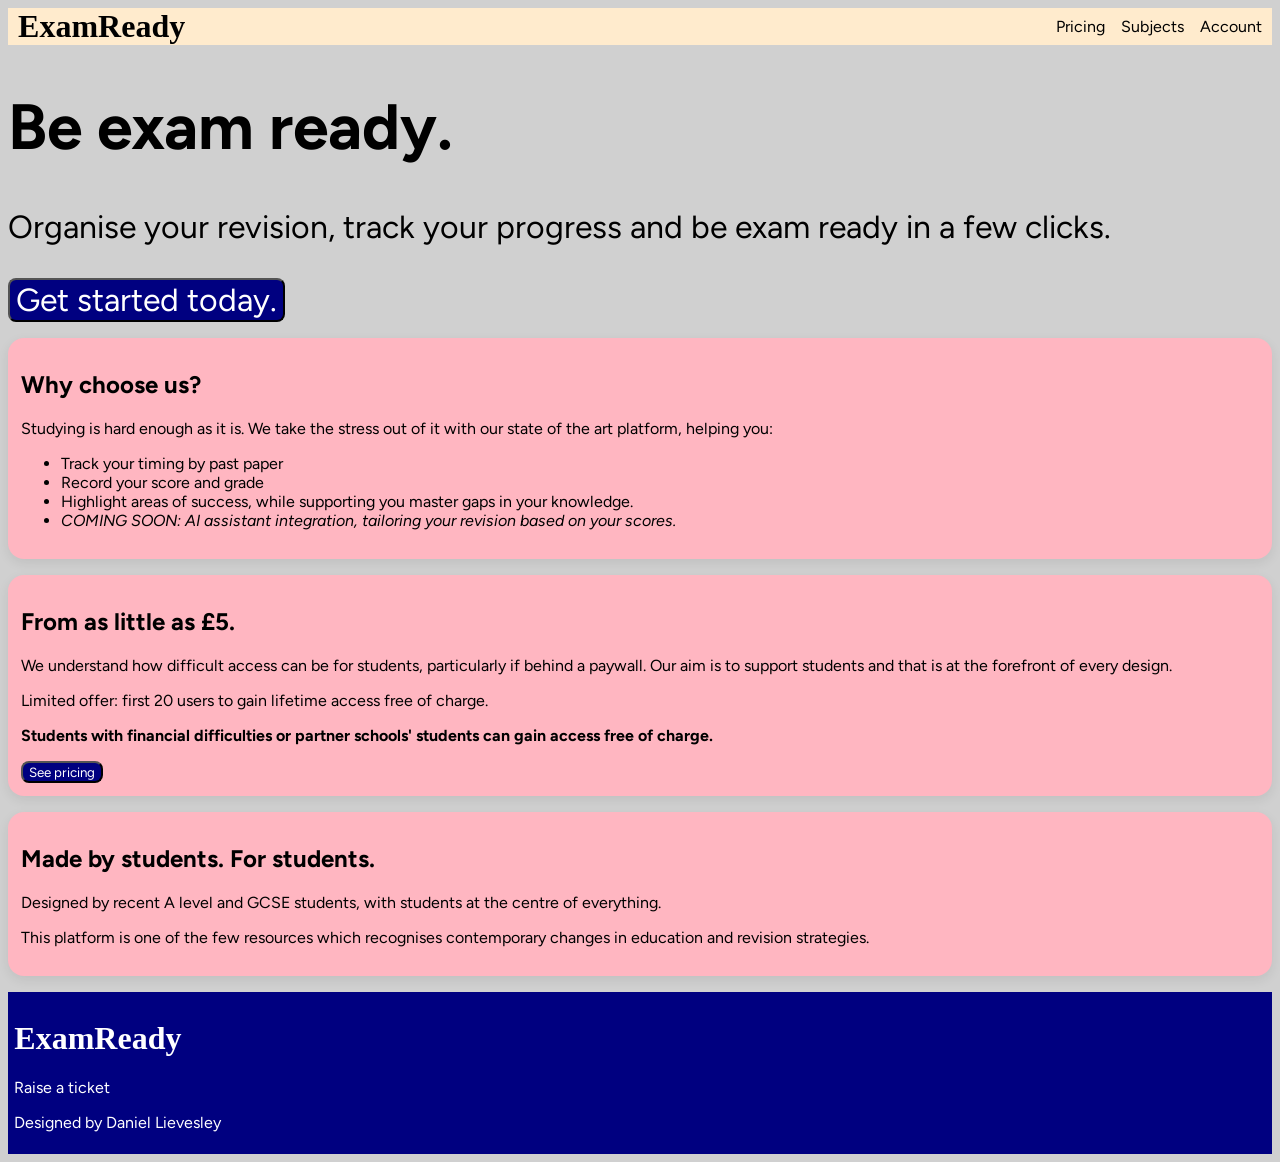
<file: index.html>
<!DOCTYPE html>
<html lang="en">
<head>
    <meta charset="UTF-8">
    <meta name="viewport" content="width=device-width, initial-scale=1.0">
    <title>ExamReady</title>
<link rel="preconnect" href="https://fonts.googleapis.com">
<link rel="preconnect" href="https://fonts.gstatic.com" crossorigin>
<link href="https://fonts.googleapis.com/css2?family=Figtree:ital,wght@0,300..900;1,300..900&family=Geist+Pixel&display=swap" rel="stylesheet">
    <link href="styles.css" rel="stylesheet">
</head>
<body>
    <header>
        <p> ExamReady </p>
        <nav>
            <ul>
                <li> Pricing </li>
                <li> Subjects </li>
                <li> Account </li>
            </ul>
        </nav>
    </header>
    <main>
        <hero>
            <h1> Be exam ready.</h1>
            <p> Organise your revision, track your progress and be exam ready in a few clicks. </p>
            <button> Get started today. </button>
        </hero>
        <section>
            <h2> Why choose us? </h2>
            <p> Studying is hard enough as it is. We take the stress out of it with our state of the art platform, helping you: </p>
            <ul>
                <li> Track your timing by past paper </li>
                <li> Record your score and grade </li>
                <li> Highlight areas of success, while supporting you master gaps in your knowledge. </li>
                <li> <i> COMING SOON: AI assistant integration, tailoring your revision based on your scores. </i></li>
            </ul>
        </section>
        <section>
            <h2> From as little as £5. </h2>
            <p> We understand how difficult access can be for students, particularly if behind a paywall. Our aim is to support students and that is at the forefront of every design.</p>
            <p> Limited offer: first 20 users to gain lifetime access free of charge. </p>
            <p> <b> Students with financial difficulties or partner schools' students can gain access free of charge. </b></p>
            <button> See pricing </button>
        </section>
        <section>
            <h2> Made by students. For students. </h2>
            <p> Designed by recent A level and GCSE students, with students at the centre of everything. </p>
            <p> This platform is one of the few resources which recognises contemporary changes in education and revision strategies. </p>
        </section>
    </main>
    <footer>
        <h1> ExamReady</h1>
        <p> Raise a ticket </p>
        <p> Designed by Daniel Lievesley </p>
    </footer>
</body>
</html>
</file>
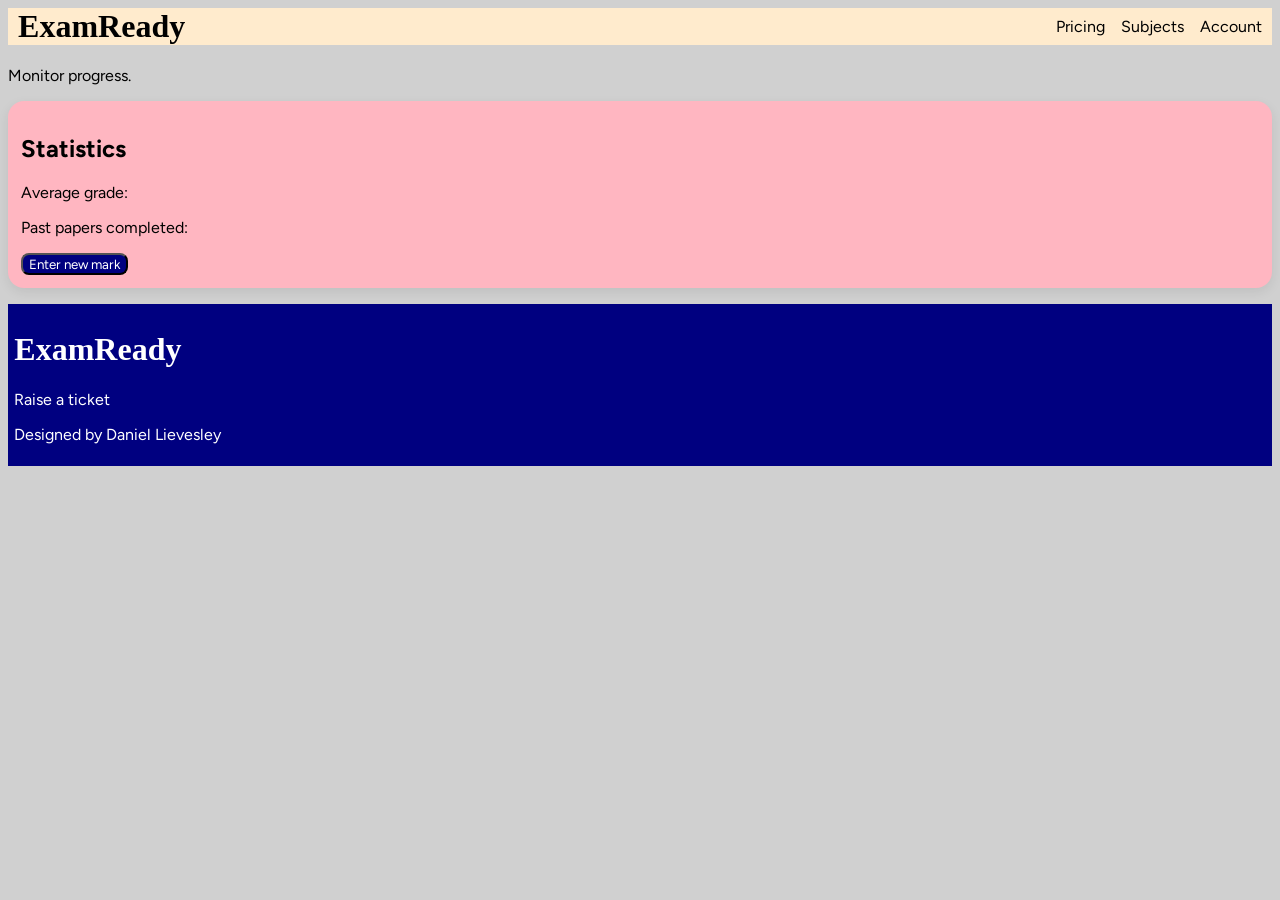
<file: dashboard.html>
<!DOCTYPE html>
<html lang="en">
<head>
    <meta charset="UTF-8">
    <meta name="viewport" content="width=device-width, initial-scale=1.0">
    <title>ExamReady</title>
<link rel="preconnect" href="https://fonts.googleapis.com">
<link rel="preconnect" href="https://fonts.gstatic.com" crossorigin>
<link href="https://fonts.googleapis.com/css2?family=Figtree:ital,wght@0,300..900;1,300..900&family=Geist+Pixel&display=swap" rel="stylesheet">
    <link href="styles.css" rel="stylesheet">
</head>
<body>
    <header>
        <p> ExamReady </p>
        <nav>
            <ul>
                <li> Pricing </li>
                <li> Subjects </li>
                <li> Account </li>
            </ul>
        </nav>
    </header>
    <main>
        <h1 id="subject-title"></h1>
        <p> Monitor progress.</p>
        <section>
            <h2> Statistics </h2>
            <p>Average grade: <span id="avg-grade"></span></p>
            <p>Past papers completed: <span id="papers"></span></p>
            <button>Enter new mark</button>
        </section>
    </main>
    <footer>
        <h1> ExamReady</h1>
        <p> Raise a ticket </p>
        <p> Designed by Daniel Lievesley </p>
    </footer>
     <script src="script.js"> </script>
</body>
</html>
</file>
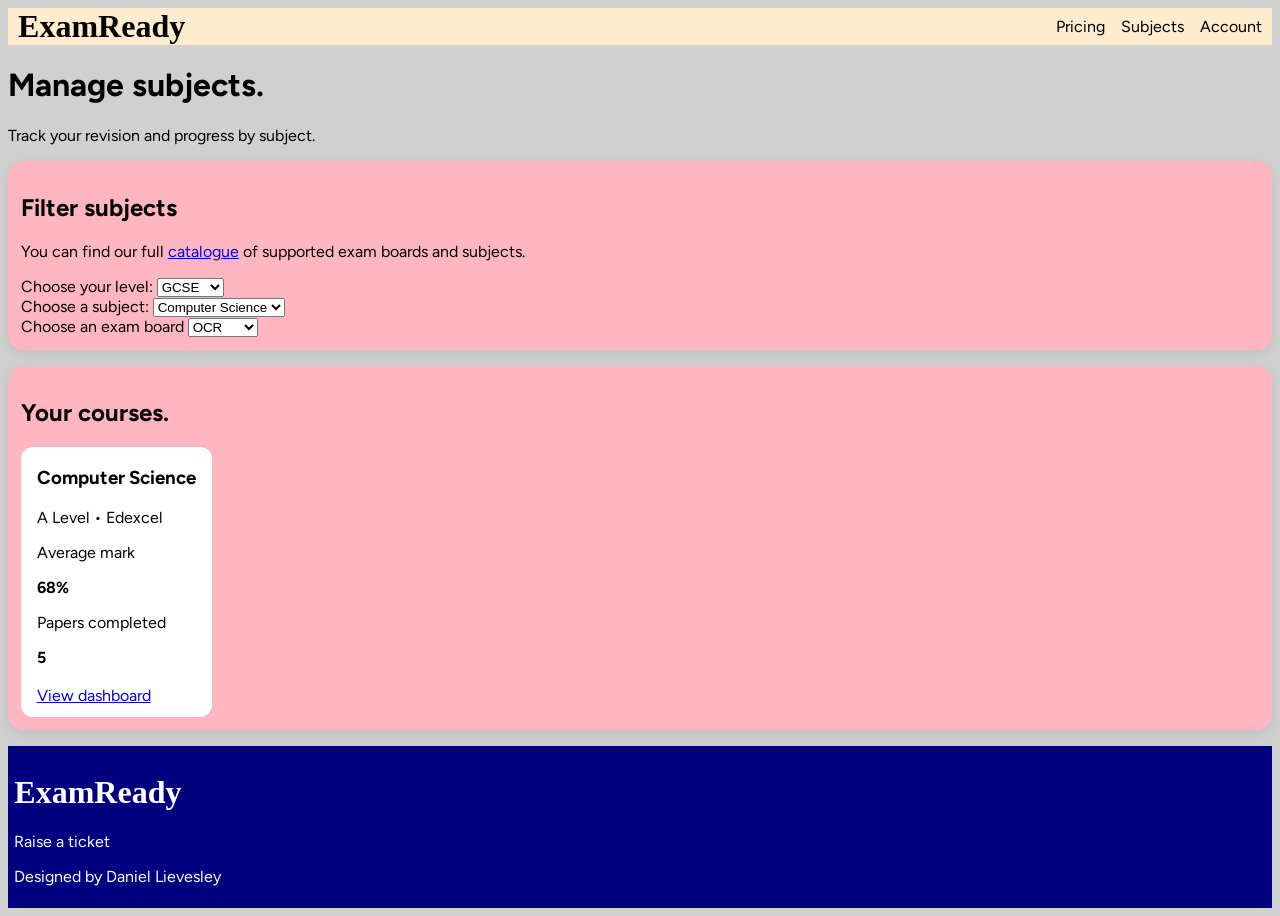
<file: managesubject.html>
<!DOCTYPE html>
<html lang="en">
<head>
    <meta charset="UTF-8">
    <meta name="viewport" content="width=device-width, initial-scale=1.0">
    <title>ExamReady</title>
<link rel="preconnect" href="https://fonts.googleapis.com">
<link rel="preconnect" href="https://fonts.gstatic.com" crossorigin>
<link href="https://fonts.googleapis.com/css2?family=Figtree:ital,wght@0,300..900;1,300..900&family=Geist+Pixel&display=swap" rel="stylesheet">
    <link href="styles.css" rel="stylesheet">
</head>
<body>
    <header>
        <p> ExamReady </p>
        <nav>
            <ul>
                <li> Pricing </li>
                <li> Subjects </li>
                <li> Account </li>
            </ul>
        </nav>
    </header>
    <main>
        <h1> Manage subjects. </h1>
        <p> Track your revision and progress by subject. </p>
        <section>
            <h2> Filter subjects </h2>
            <p> You can find our full <a href='subjects.html'> catalogue</a> of supported exam boards and subjects.</p>
            <form id="subject-filter">
                <label for="level"> Choose your level: </label>
                <select id='level' name="level">
                    <option value='GCSE'>GCSE</option>
                    <option value='A Level'>A Level</option>
                </select>
                <br>
                <label for="subject"> Choose a subject: </label>
                <select id='subject' name="subject">
                    <option value='Computer Science'>Computer Science</option>
                    <option value='Geography'>Geography</option>
                    <option value='Mathematics'>Mathematics</option>
                </select>
                <br>
                <label for="board"> Choose an exam board </label>
                <select id='board' name="board">
                    <option value='OCR'>OCR</option>
                    <option value='AQA'>AQA</option>
                    <option value='Edexcel'>Edexcel</option>
                </select>
            </form>
        </section>
        <section>
            <h2> Your courses. </h2>
            <div class="card-wrapper">
            <article class="subject-card">
                <h3> Computer Science </h3>
                <p> A Level • Edexcel</p>
                <div>
                    <p> Average mark </p>
                    <strong> 68% </strong>
                </div>
                <div>
                    <p> Papers completed </p>
                    <strong> 5 </strong>
                </div>
                <br>
                <a href="dashboard.html?subject=a-ocr-compsci">
                    View dashboard
                </a>
            </article>
            </div>
        </section>
    </main>
    <footer>
        <h1> ExamReady</h1>
        <p> Raise a ticket </p>
        <p> Designed by Daniel Lievesley </p>
    </footer>
</body>
</html>
</file>
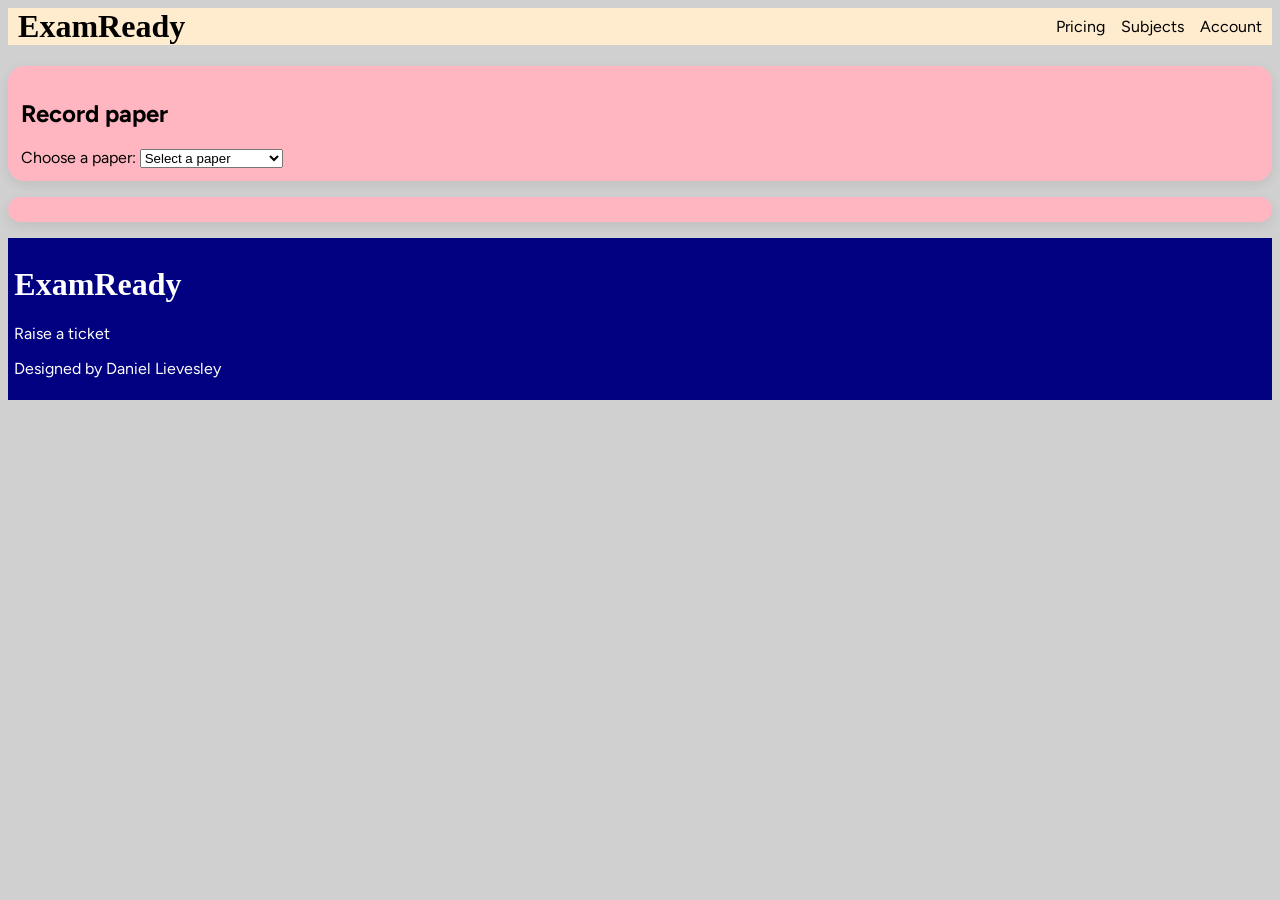
<file: record-paper.html>
<!DOCTYPE html>
<html lang="en">
<head>
    <meta charset="UTF-8">
    <meta name="viewport" content="width=device-width, initial-scale=1.0">
    <title>ExamReady</title>
<link rel="preconnect" href="https://fonts.googleapis.com">
<link rel="preconnect" href="https://fonts.gstatic.com" crossorigin>
<link href="https://fonts.googleapis.com/css2?family=Figtree:ital,wght@0,300..900;1,300..900&family=Geist+Pixel&display=swap" rel="stylesheet">
    <link href="styles.css" rel="stylesheet">
</head>
<body>
    <header>
        <p> ExamReady </p>
        <nav>
            <ul>
                <li> Pricing </li>
                <li> Subjects </li>
                <li> Account </li>
            </ul>
        </nav>
    </header>
    <main>
        <h1 id="subject-title"></h1>
        <section>
            <h2> Record paper </h2>
            <label for='paper'> Choose a paper: </label>
            <select id="paper">
                <option value="">Select a paper</option>
            </select>
        </section>
        <section>
            <div id="questionDiv">
            </div>
        </section>
    </main>
    <footer>
        <h1> ExamReady</h1>
        <p> Raise a ticket </p>
        <p> Designed by Daniel Lievesley </p>
    </footer>
     <script src="script.js"> </script>
     <script src="paper-data.js"> </script>
</body>
</html>
</file>
<file: styles.css>
html, button{
    font-family: Figtree;
    background-color: rgb(208, 208, 208);
}

button{
    border-radius: 8px;
    background-color: navy;
    color: white;
}

header p{
    font-family: Geist Pixel;
    font-weight: bold;
    font-size: 200%;
    margin: 0;
}

header nav ul{
    list-style: none;
    margin: 0;
    padding: 0;
    display: flex;
    gap: 1rem;     
}

header nav ul li{
    display: block;
    flex: 1;
}

header{
    display: flex;
    justify-content: space-between;
    align-items: center;
    position: sticky;
    background-color:blanchedalmond;
    padding: 0% 0.8%;
}

section{
    background-color: lightpink;
    padding: 1%;
    margin-bottom: 1rem;
    margin-top: 1rem;
    box-shadow: 0 4px 12px rgba(0,0,0,0.08);
    border-radius: 16px;
}

footer{
    background-color: navy;
    color: white;
    padding: 0.5%;
}

footer h1{
    font-family: Geist Pixel;
}

hero h1{
    font-size: 400%;;
}

hero p, hero button{
    font-size: 200%;
}

.card-wrapper{
    display: flex;
    grid-template-columns: repeat(1,3fr);
}

.subject-card{
    border-radius: 12px;
    padding-right: 1rem;
    background-color: white;
    padding-bottom: 1%;
}

.subject-card h3, .subject-card p, .subject-card strong, .subject-card a{
    padding-left: 1rem;
}
</file>
